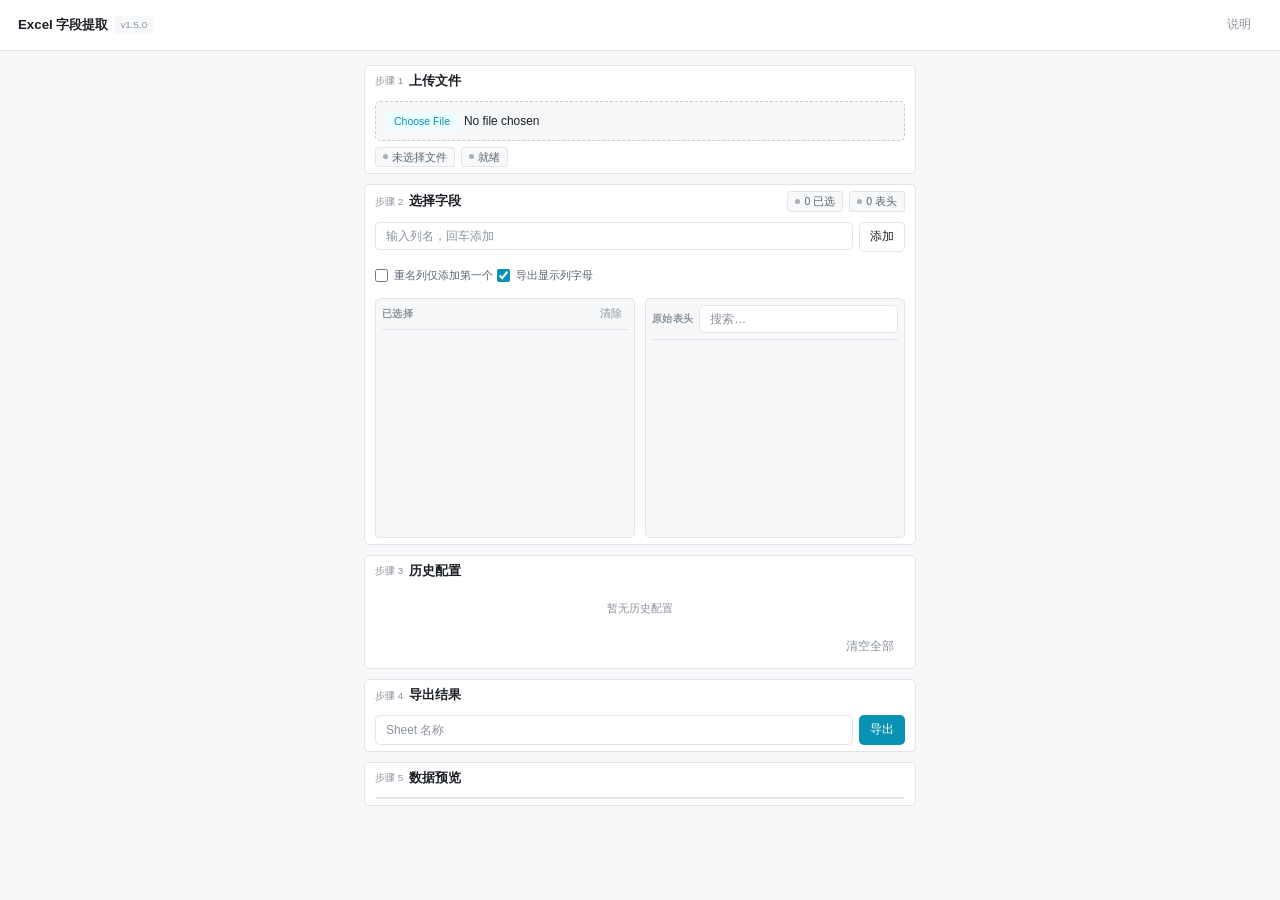
<file: index.html>
<!doctype html>
<html lang="zh-CN">
<head>
  <meta charset="utf-8"/>
  <meta name="viewport" content="width=device-width, initial-scale=1"/>
  <title>Excel 字段提取 - v1.5.0</title>
  <link rel="stylesheet" href="./styles.css"/>
  <script>
    (function() {
      // 国内网络环境优化：本地优先（2秒超时），CDN兜底顺序：bootcdn > staticfile
      var urls = [
        './libs/xlsx.full.min.js',
        'https://cdn.bootcdn.net/ajax/libs/xlsx/0.18.5/xlsx.full.min.js',
        'https://cdn.staticfile.org/xlsx/0.18.5/xlsx.full.min.js'
      ];
      var i = 0;
      function load(u, timeout) {
        return new Promise(function(ok, fail) {
          var s = document.createElement('script');
          s.src = u;
          s.defer = true;
          s.onload = ok;
          s.onerror = fail;
          if (timeout > 0) {
            var t = setTimeout(fail, timeout);
            s.addEventListener('load', function() { clearTimeout(t); });
          }
          document.head.appendChild(s);
        });
      }
      function next() {
        if (i >= urls.length) return;
        var timeout = (i === 0) ? 2000 : 0;  // 本地文件2秒超时
        load(urls[i++], timeout).then(function() { console.log('XLSX OK'); }, function() { next(); });
      }
      next();
    })();
  </script>
  <script>
    (function() {
      var urls = [
        './libs/Sortable.min.js',
        'https://cdn.bootcdn.net/ajax/libs/Sortable/1.15.0/Sortable.min.js',
        'https://cdn.staticfile.org/Sortable/1.15.0/Sortable.min.js'
      ];
      var i = 0;
      function load(u, timeout) {
        return new Promise(function(ok, fail) {
          var s = document.createElement('script');
          s.src = u;
          s.defer = true;
          s.onload = ok;
          s.onerror = fail;
          if (timeout > 0) {
            var t = setTimeout(fail, timeout);
            s.addEventListener('load', function() { clearTimeout(t); });
          }
          document.head.appendChild(s);
        });
      }
      function next() {
        if (i >= urls.length) return;
        var timeout = (i === 0) ? 2000 : 0;  // 本地文件2秒超时
        load(urls[i++], timeout).then(function() { console.log('Sortable OK'); }, function() { next(); });
      }
      next();
    })();
  </script>
</head>
<body>
  <header class="header">
    <div style="display:flex;align-items:center;">
      <h1>Excel 字段提取</h1>
      <span class="header-badge">v1.5.0</span>
    </div>
    <button id="btnHelp" class="ghost">说明</button>
  </header>

  <main class="container">
    <!-- 上传 -->
    <section class="card">
      <div class="card-header">
        <div class="card-title-wrap">
          <span class="card-step">步骤 1</span>
          <span class="card-title">上传文件</span>
        </div>
      </div>
      <input id="fileInput" type="file" accept=".xlsx"/>
      <div class="statuses">
        <span class="status" id="fileInfo">未选择</span>
        <span class="status" id="status">等待中</span>
      </div>
    </section>

    <!-- 选择字段 -->
    <section class="card">
      <div class="card-header">
        <div class="card-title-wrap">
          <span class="card-step">步骤 2</span>
          <span class="card-title">选择字段</span>
        </div>
        <div style="display:flex;gap:6px;">
          <span class="status" id="selectedMeta">0 已选</span>
          <span class="status" id="headersMeta">0 表头</span>
        </div>
      </div>
      <div class="input-row">
        <div class="input-wrap">
          <input id="colInput" type="text" placeholder="输入列名，回车添加"/>
          <div id="colSuggest" class="suggest" hidden></div>
        </div>
        <button id="btnAddCol" class="secondary">添加</button>
      </div>
      <div id="colValidate" class="col-validate"></div>
      <label class="checkbox">
        <input type="checkbox" id="chkFirstOnly" />
        <span>重名列仅添加第一个</span>
      </label>
      <label class="checkbox">
        <input type="checkbox" id="chkShowColumnLetter" checked />
        <span>导出显示列字母</span>
      </label>
      <div class="panel-grid">
        <div class="panel">
          <div class="panel-header">
            <span class="panel-title">已选择</span>
            <button id="btnClearSelected" class="small ghost">清除</button>
          </div>
          <ul id="selectedList" class="panel-list"></ul>
        </div>
        <div class="panel">
          <div class="panel-header">
            <span class="panel-title">原始表头</span>
            <input id="headersFilter" type="text" class="panel-filter" placeholder="搜索…" />
          </div>
          <ul id="headersList" class="panel-list"></ul>
        </div>
      </div>
    </section>

    <!-- 历史 -->
    <section class="card">
      <div class="card-header">
        <div class="card-title-wrap">
          <span class="card-step">步骤 3</span>
          <span class="card-title">历史配置</span>
        </div>
      </div>
      <div class="history-list" id="historyList"></div>
      <div class="history-actions">
        <button id="btnClearHistory" class="ghost">清空全部</button>
      </div>
    </section>

    <!-- 导出 -->
    <section class="card">
      <div class="card-header">
        <div class="card-title-wrap">
          <span class="card-step">步骤 4</span>
          <span class="card-title">导出结果</span>
        </div>
      </div>
      <div class="input-row">
        <input id="sheetName" type="text" placeholder="Sheet 名称"/>
        <button id="btnExport" class="primary">导出</button>
      </div>
    </section>

    <!-- 预览 -->
    <section class="card">
      <div class="card-header">
        <div class="card-title-wrap">
          <span class="card-step">步骤 5</span>
          <span class="card-title">数据预览</span>
        </div>
      </div>
      <div class="preview-wrap">
        <table id="previewTable" class="preview-table"></table>
      </div>
    </section>
  </main>

  <!-- 说明 -->
  <div id="helpModal" class="modal" hidden>
    <div class="modal-backdrop" data-close="true"></div>
    <div class="modal-dialog">
      <div class="modal-header">
        <h3>使用说明</h3>
        <button class="close-btn" id="helpClose">×</button>
      </div>
      <div class="modal-body">
        <p>从 Excel 中提取指定列，调整顺序后导出。</p>
        <h4>步骤</h4>
        <ol>
          <li>上传 .xlsx 文件</li>
          <li>输入或选择列名</li>
          <li>拖拽调整顺序</li>
          <li>导出文件</li>
        </ol>
        <h4>提示</h4>
        <ul>
          <li>重名录默认只添加第一个</li>
          <li>配置自动保存在历史中</li>
        </ul>
      </div>
    </div>
  </div>

  <!-- 成功 -->
  <div id="successModal" class="modal" hidden>
    <div class="modal-backdrop" data-close-success="true"></div>
    <div class="modal-dialog success-dialog">
      <div class="success-icon">✓</div>
      <div class="success-message">
        <h3>导出成功</h3>
        <p id="successFileName"></p>
      </div>
    </div>
  </div>

  <script type="module" src="./src/main.js"></script>
  <script nomodule defer src="./main.js"></script>
</body>
</html>
</file>
<file: styles.css>
/*
 * styles.css - 极致紧凑设计
 */

:root {
  /* 色彩 */
  --bg: #f7f8fa;
  --surface: #ffffff;
  --border: #e3e5e8;
  --border-hover: #c8cdd4;
  --text: #1a1e24;
  --text-secondary: #5c6570;
  --text-muted: #8c939d;
  --accent: #0891b2;
  --accent-hover: #0e7490;
  --accent-light: #ecfeff;
  --success: #16a34a;
  --success-light: #f0fdf4;
  --warning: #ca8a04;
  --error: #dc2626;
  --error-light: #fef2f2;

  /* 字体 */
  --font: -apple-system, BlinkMacSystemFont, 'Segoe UI', sans-serif;

  /* 间距 */
  --s1: 3px;
  --s2: 6px;
  --s3: 10px;
  --s4: 14px;
  --s5: 18px;

  /* 圆角 */
  --r: 5px;

  /* 过渡 */
  --t: 0.12s ease;
}

*, *::before, *::after { box-sizing: border-box; margin: 0; padding: 0; }
html { font-size: 14px; -webkit-font-smoothing: antialiased; }
body {
  font-family: var(--font);
  font-size: 0.9rem;
  background: var(--bg);
  color: var(--text);
  line-height: 1.4;
}

/* Header */
.header {
  background: var(--surface);
  border-bottom: 1px solid var(--border);
  padding: var(--s3) var(--s5);
  display: flex;
  align-items: center;
  justify-content: space-between;
  position: sticky;
  top: 0;
  z-index: 100;
}

.header h1 { font-size: 0.95rem; font-weight: 600; }
.header-badge { font-size: 0.7rem; color: var(--text-muted); background: var(--bg); padding: 2px 6px; border-radius: 3px; margin-left: var(--s2); }

/* Container */
.container {
  max-width: 580px;
  margin: 0 auto;
  padding: var(--s4);
  display: flex;
  flex-direction: column;
  gap: var(--s3);
}

/* Card */
.card {
  background: var(--surface);
  border: 1px solid var(--border);
  border-radius: var(--r);
  padding: var(--s2) var(--s3);
}

.card + .card { margin-top: 0; }

/* Card Header */
.card-header {
  display: flex;
  align-items: center;
  justify-content: space-between;
  margin-bottom: var(--s3);
}

.card-title { font-size: 0.95rem; font-weight: 600; }
.card-meta { font-size: 0.7rem; color: var(--text-muted); }
.card-desc { font-size: 0.75rem; color: var(--text-secondary); margin-top: 1px; }
.card-title-wrap { display: flex; align-items: center; gap: var(--s2); }
.card-step { font-size: 0.7rem; color: var(--text-muted); }

/* Status */
.status {
  display: inline-flex;
  align-items: center;
  gap: 4px;
  padding: 2px 7px;
  font-size: 0.75rem;
  font-weight: 500;
  color: var(--text-secondary);
  background: var(--bg);
  border: 1px solid var(--border);
  border-radius: 3px;
}

.status::before { content: ''; width: 5px; height: 5px; border-radius: 50%; background: currentColor; opacity: 0.5; }
.status.success { background: var(--success-light); color: var(--success); border-color: #bbf7d0; }
.status.error { background: var(--error-light); color: var(--error); border-color: #fecaca; }

.statuses { display: flex; flex-wrap: wrap; gap: var(--s2); margin-top: var(--s2); }

/* Form */
input[type="text"],
input[type="file"] {
  width: 100%;
  padding: var(--s2) var(--s3);
  font-size: 0.85rem;
  font-family: var(--font);
  color: var(--text);
  background: var(--surface);
  border: 1px solid var(--border);
  border-radius: var(--r);
  outline: none;
  transition: var(--t);
}

select {
  width: 100%;
  min-width: 0;
  padding: 3px 24px 3px 6px;
  font-size: 0.78rem;
  font-family: var(--font);
  color: var(--text);
  background: var(--surface);
  border: 1px solid var(--border);
  border-radius: var(--r);
  outline: none;
  cursor: pointer;
  appearance: none;
  -webkit-appearance: none;
  background-image: url("data:image/svg+xml,%3Csvg xmlns='http://www.w3.org/2000/svg' width='10' height='6'%3E%3Cpath d='M0 0l5 6 5-6z' fill='%235c6570'/%3E%3C/svg%3E");
  background-repeat: no-repeat;
  background-position: right 6px center;
}

select:focus { border-color: var(--accent); }

input[type="text"]:focus { border-color: var(--accent); box-shadow: 0 0 0 2px var(--accent-light); }
input::placeholder { color: var(--text-muted); }

input[type="file"] { padding: var(--s3); border: 1px dashed var(--border-hover); background: var(--bg); cursor: pointer; }
input[type="file"]:hover { border-color: var(--accent); background: var(--accent-light); }
input[type="file"]::file-selector-button { margin-right: var(--s2); padding: 3px 8px; font-size: 0.75rem; font-weight: 500; color: var(--accent); background: var(--accent-light); border: none; border-radius: 3px; cursor: pointer; }
input[type="file"]::file-selector-button:hover { background: var(--accent); color: white; }

/* Buttons */
button {
  padding: var(--s2) var(--s3);
  font-size: 0.85rem;
  font-weight: 500;
  font-family: var(--font);
  border-radius: var(--r);
  cursor: pointer;
  transition: var(--t);
  border: 1px solid transparent;
}

button.primary { background: var(--accent); color: white; }
button.primary:hover { background: var(--accent-hover); }

button.secondary { background: var(--surface); color: var(--text); border-color: var(--border); }
button.secondary:hover { background: var(--bg); }

button.ghost { background: transparent; color: var(--text-muted); }
button.ghost:hover { background: var(--bg); color: var(--text); }

button.small { padding: 1px 5px; font-size: 0.75rem; }
button.danger { color: var(--error); background: transparent; border: none; }
button.danger:hover { background: var(--error-light); }

/* Input Row */
.input-row { display: flex; gap: var(--s2); }
.input-row input { flex: 1; }
.input-row select { flex: 1; min-width: 0; }
.input-wrap { position: relative; flex: 1; }

/* Checkbox */
.checkbox { display: inline-flex; align-items: center; gap: var(--s2); font-size: 0.8rem; color: var(--text-secondary); cursor: pointer; margin-top: var(--s3); }
.checkbox input { width: 13px; height: 13px; accent-color: var(--accent); cursor: pointer; }

/* History List */
.history-list { display: flex; flex-direction: column; gap: 2px; max-height: 140px; overflow-y: auto; margin-top: var(--s2); }
.history-item { display: flex; align-items: center; gap: var(--s2); padding: 5px var(--s2); font-size: 0.8rem; background: var(--bg); border: 1px solid var(--border); border-radius: 3px; cursor: pointer; transition: var(--t); }
.history-item:hover { border-color: var(--accent); background: var(--accent-light); }
.history-item .name { flex: 1; overflow: hidden; text-overflow: ellipsis; white-space: nowrap; }
.history-item .cols { font-size: 0.7rem; color: var(--text-muted); }
.history-item .del-btn { width: 18px; height: 18px; padding: 0; display: inline-flex; align-items: center; justify-content: center; font-size: 0.9rem; color: var(--text-muted); background: transparent; border: none; border-radius: 3px; cursor: pointer; flex-shrink: 0; }
.history-item .del-btn:hover { background: var(--error-light); color: var(--error); }
.history-empty { font-size: 0.8rem; color: var(--text-muted); text-align: center; padding: var(--s3); }
.history-actions { display: flex; justify-content: flex-end; margin-top: var(--s2); }

/* Panel Grid */
.panel-grid { display: grid; grid-template-columns: 1fr 1fr; gap: var(--s3); margin-top: var(--s3); }

.panel {
  background: var(--bg);
  border: 1px solid var(--border);
  border-radius: var(--r);
  padding: var(--s2);
  min-height: 240px;
  max-height: 360px;
  overflow-y: auto;
}

.panel-header { display: flex; align-items: center; justify-content: space-between; margin-bottom: var(--s2); padding-bottom: var(--s2); border-bottom: 1px solid var(--border); gap: var(--s2); }
.panel-title { font-size: 0.7rem; font-weight: 600; color: var(--text-muted); text-transform: uppercase; letter-spacing: 0.03em; white-space: nowrap; }

.panel-list { list-style: none; display: flex; flex-direction: column; gap: 2px; }

.panel-item {
  display: flex;
  align-items: center;
  justify-content: space-between;
  padding: 4px var(--s2);
  font-size: 0.8rem;
  background: var(--surface);
  border: 1px solid var(--border);
  border-radius: 3px;
  cursor: pointer;
  transition: var(--t);
}

.panel-item:hover { border-color: var(--accent); background: var(--accent-light); }
.panel-item.selected { border-color: var(--accent); background: var(--accent-light); color: var(--accent); }

.panel-item .text { flex: 1; overflow: hidden; text-overflow: ellipsis; white-space: nowrap; }

/* 修复：删除按钮与文字大小一致 */
.panel-item .del {
  width: 18px;
  height: 18px;
  padding: 0;
  display: inline-flex;
  align-items: center;
  justify-content: center;
  font-size: 0.9rem;
  line-height: 1;
  color: var(--text-muted);
  background: transparent;
  border: none;
  border-radius: 3px;
  cursor: pointer;
  flex-shrink: 0;
  margin-left: var(--s2);
}

.panel-item .del:hover { background: var(--error-light); color: var(--error); }

/* Panel Filter */
.panel-filter { width: 60px; padding: 2px 4px; font-size: 0.72rem; border: 1px solid var(--border); border-radius: 3px; background: var(--surface); outline: none; }
.panel-filter:focus { border-color: var(--accent); }

/* Preview */
.preview-wrap { margin-top: var(--s3); border: 1px solid var(--border); border-radius: var(--r); overflow: auto; max-height: 200px; }
.preview-table { width: 100%; border-collapse: collapse; font-size: 0.8rem; }
.preview-table th, .preview-table td { padding: 5px var(--s3); text-align: left; border-bottom: 1px solid var(--border); white-space: nowrap; overflow: hidden; text-overflow: ellipsis; max-width: 100px; }
.preview-table th { font-weight: 600; color: var(--text-secondary); background: var(--bg); position: sticky; top: 0; font-size: 0.75rem; }
.preview-table tr:last-child td { border-bottom: none; }
.preview-table tbody tr:hover td { background: var(--accent-light); }

/* Modal */
.modal[hidden] { display: none !important; }
.modal { position: fixed; inset: 0; z-index: 1000; display: flex; align-items: center; justify-content: center; padding: var(--s4); }
.modal-backdrop { position: absolute; inset: 0; background: rgba(0,0,0,0.3); backdrop-filter: blur(2px); }
.modal-dialog { position: relative; width: 100%; max-width: 400px; background: var(--surface); border-radius: var(--r); box-shadow: 0 10px 30px rgba(0,0,0,0.1); }
.modal-header { display: flex; align-items: center; justify-content: space-between; padding: var(--s4); border-bottom: 1px solid var(--border); }
.modal-header h3 { font-size: 0.9rem; font-weight: 600; }
.modal-body { padding: var(--s4); font-size: 0.85rem; color: var(--text-secondary); line-height: 1.6; }
.modal-body h4 { font-size: 0.85rem; font-weight: 600; color: var(--text); margin: var(--s3) 0 var(--s2); }
.modal-body h4:first-child { margin-top: 0; }
.modal-body ol, .modal-body ul { padding-left: var(--s4); margin: var(--s2) 0; }
.modal-body li { margin-bottom: var(--s1); }

/* Success Modal */
.success-dialog { text-align: center; padding: var(--s5); }
.success-icon { width: 44px; height: 44px; margin: 0 auto var(--s3); display: flex; align-items: center; justify-content: center; font-size: 1.2rem; color: white; background: var(--success); border-radius: 50%; }
.success-message h3 { font-size: 1rem; font-weight: 600; }
.success-message p { font-size: 0.8rem; color: var(--text-muted); margin-top: 2px; }

/* Suggest */
.suggest { position: absolute; left: 0; right: 0; top: calc(100% + 3px); background: var(--surface); border: 1px solid var(--border); border-radius: var(--r); box-shadow: 0 4px 16px rgba(0,0,0,0.08); max-height: 200px; overflow-y: auto; z-index: 50; }
.suggest[hidden] { display: none; }

.suggest-item { display: flex; align-items: center; gap: var(--s2); padding: 5px var(--s3); font-size: 0.85rem; cursor: pointer; transition: var(--t); }
.suggest-item:hover, .suggest-item.active { background: var(--accent-light); }
.suggest-item.selected { color: var(--accent); font-weight: 500; }
.suggest-item mark { background: transparent; color: var(--accent); font-weight: 600; }
.suggest-checkbox { width: 13px; height: 13px; accent-color: var(--accent); flex-shrink: 0; }
.suggest-confirm { width: calc(100% - var(--s3) * 2); margin: var(--s2) var(--s3); padding: var(--s2); font-size: 0.8rem; font-weight: 500; color: white; background: var(--accent); border: none; border-radius: 3px; cursor: pointer; }
.suggest-confirm:hover { background: var(--accent-hover); }

/* Column Validation */
.col-validate { display: flex; flex-wrap: wrap; gap: 4px; margin-top: var(--s2); }
.col-validate-item { display: inline-flex; align-items: center; gap: 3px; padding: 2px 6px; font-size: 0.75rem; border-radius: 3px; }
.col-validate-item.valid { background: var(--success-light); color: var(--success); }
.col-validate-item.invalid { background: var(--error-light); color: var(--error); }

/* Close button */
.close-btn { width: 22px; height: 22px; padding: 0; display: flex; align-items: center; justify-content: center; font-size: 1rem; color: var(--text-muted); background: transparent; border: none; border-radius: 3px; cursor: pointer; }
.close-btn:hover { background: var(--bg); color: var(--text); }

/* Animations */
@keyframes fadeUp { from { opacity: 0; transform: translateY(4px); } to { opacity: 1; transform: translateY(0); } }
body.app-ready .card { animation: fadeUp 0.15s ease backwards; }
body.app-ready .card:nth-child(1) { animation-delay: 0ms; }
body.app-ready .card:nth-child(2) { animation-delay: 30ms; }
body.app-ready .card:nth-child(3) { animation-delay: 60ms; }
body.app-ready .card:nth-child(4) { animation-delay: 90ms; }
body.app-ready .card:nth-child(5) { animation-delay: 120ms; }

/* Responsive */
@media (max-width: 640px) {
  .container { padding: var(--s3); }
  .panel-grid { grid-template-columns: 1fr; }
  .input-row { flex-direction: column; }
  .input-row button { width: 100%; }
}

/* Scrollbar */
::-webkit-scrollbar { width: 4px; height: 4px; }
::-webkit-scrollbar-track { background: transparent; }
::-webkit-scrollbar-thumb { background: var(--border-hover); border-radius: 2px; }
::-webkit-scrollbar-thumb:hover { background: var(--text-muted); }

/* Selection */
::selection { background: var(--accent-light); color: var(--accent); }

/* Focus */
:focus-visible { outline: 2px solid var(--accent); outline-offset: 1px; }
</file>
